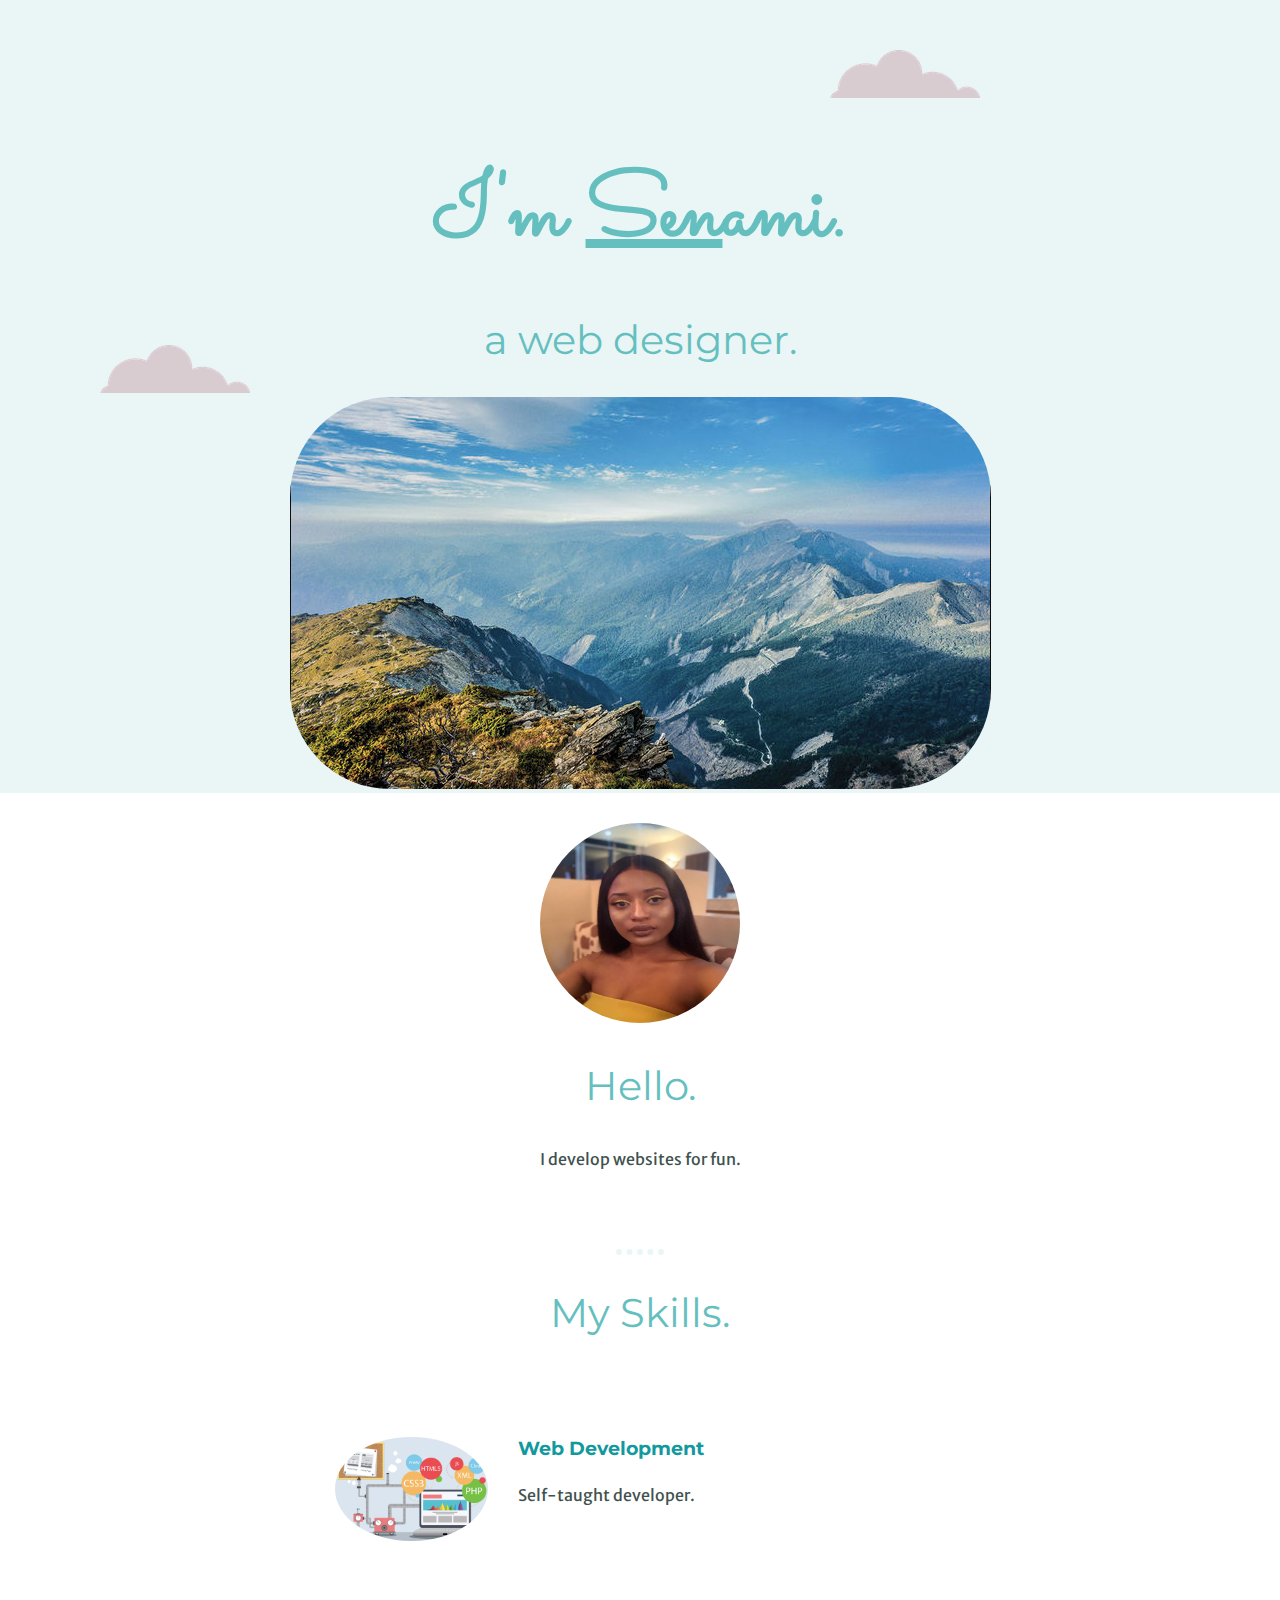
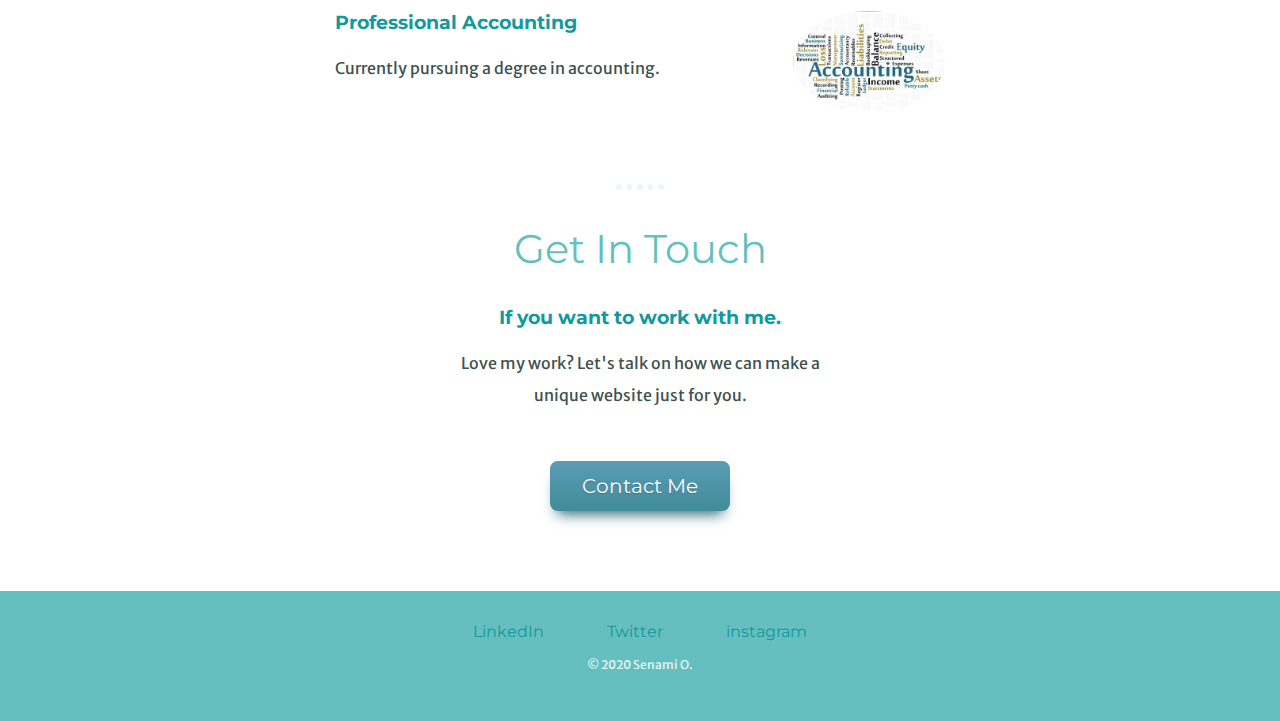
<file: index.html>
<!DOCTYPE html>
<html lang="en" dir="ltr">
  <head>
    <meta charset="utf-8">
    <title>Senami O </title>

    <link rel="stylesheet" href="css/styles.css">
    <link rel="icon" href="favicon.ico">
    <link href="https://fonts.googleapis.com/css?family=Merriweather+Sans|Montserrat|Sacramento&display=swap" rel="stylesheet">
  </head>
  <body>
    <div class="top-container">
      <img class="top-cloud" src="images/cloud.png" alt="cloud-img">
      <h1> I'm <span class="sen">Sen</span>ami. </h1>
      <h2> a web designer. </h2>
      <img class="bottom-cloud" src="images/cloud.png" alt="cloud-img">
      <img class="mountain"src="images/mountain2.png" alt="mountain-img">
    </div>
    <div class="middle-container">
      <div class="profile">
        <img class="senami" src="images/senami.jpg" alt="senami's profile picture">
        <h2>Hello.</h2>
        <p>I develop websites for fun.</p>
      </div>
      <hr>
      <div class="skills">
        <h2>My Skills.</h2>
        <div class="skill-row">
          <img class="dev" src="images/dev.png" alt="web development">
          <h3>Web Development</h3>
          <p>Self-taught developer.</p>
        </div>
        <div class="skill-row">
          <img class="accounting" src="images/accounting.png" alt="accounting">
          <h3>Professional Accounting</h3>
          <p>Currently pursuing a degree in accounting.</p>
        </div>
      </div>
      <hr>
      <div class="contact-me">
        <h2>Get In Touch</h2>
        <h3>If you want to work with me.</h3>
        <p class="contact">Love my work? Let's talk on how we can make a unique website just for you.</p>
          <a href="mailto:senamiolu@gmail.com" class="myButton">Contact Me</a>
      </div>
    </div>


    <div class="bottom-container">
      <a class="footer-link" href="https://www.linkedin.com/">LinkedIn</a>
      <a class="footer-link" href="https://twitter.com/ssenamii">Twitter</a>
      <a class="footer-link" href="https://www.instagram.com/ssenamii">instagram</a>
      <p class="copyright">© 2020 Senami O.</p>
    </div>

  </body>
</html>
</file>
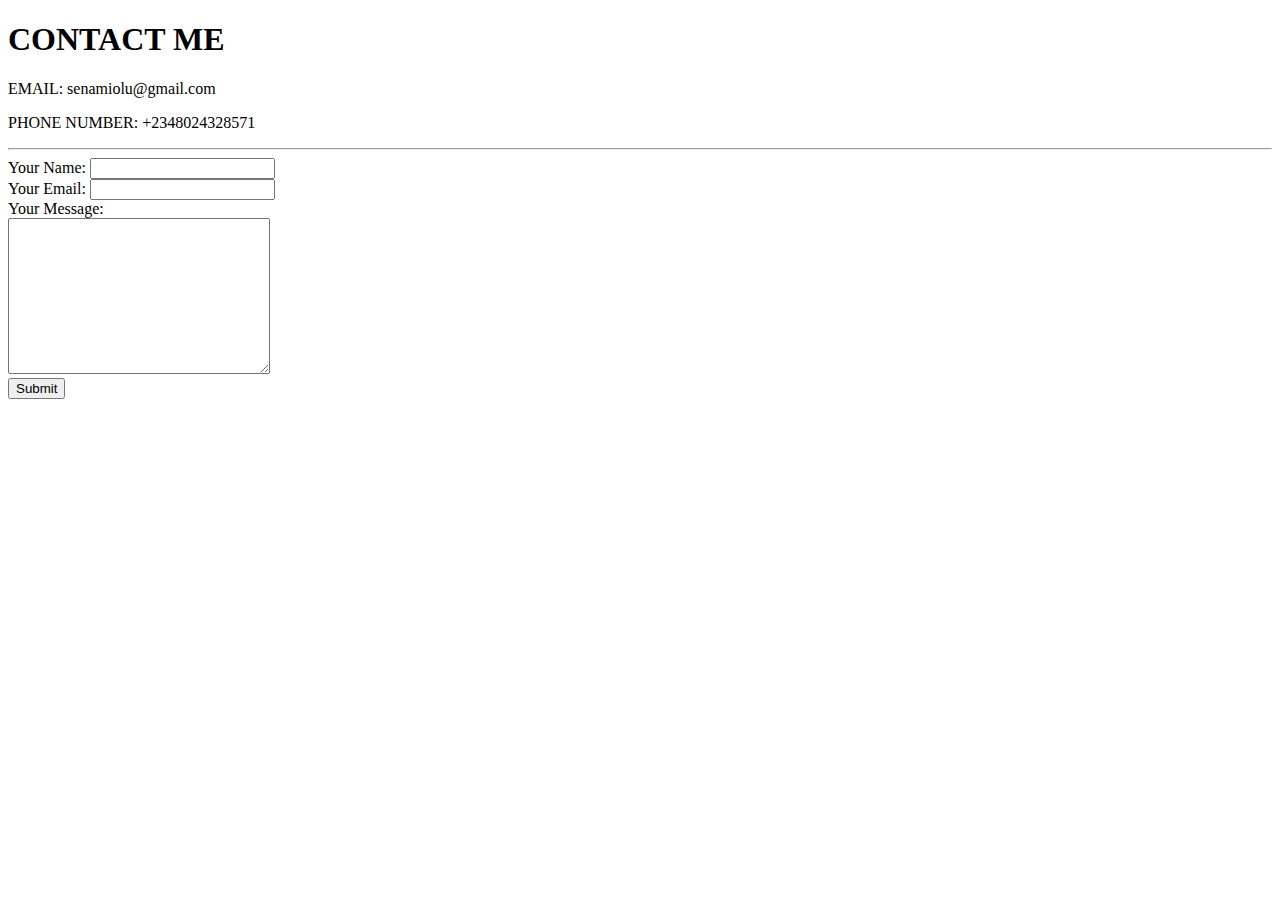
<file: Contact.html>
<!DOCTYPE html>
<html lang="en" dir="ltr">
  <head>
    <meta charset="utf-8">
    <title>MY CONTACTS</title>
  </head>
  <body>
    <h1><strong>CONTACT ME</strong></h1>
    <p>EMAIL: senamiolu@gmail.com</p>
    <p>PHONE NUMBER: +2348024328571</p>
    <hr>
    <form action="mailto:senamiolu@gmail.com" method="post" enctype="text/plain">
      <label>Your Name:</label>
      <input type="text" name="YourName" value="">
      <br>
      <label> Your Email:</label>
      <input type="email" name="YourEmail" value="">
      <br>
      <label> Your Message:</label> <br>
      <textarea name="YourMessage" rows="10" cols="30"></textarea> <br>
      <input type="submit" name="">

    </form>
  </body>
</html>
</file>
<file: css/styles.css>
body { color: #40514E;
  margin: 0;
  text-align: center;
  font-family: 'Merriweather Sans', sans-serif;
}
h1{ font-size: 5.625rem;
  margin: 50px auto 0 auto;
  font-family: 'Sacramento', cursive;
  color: #66BFBF;
}
h2{font-weight: normal;
  font-size: 2.5rem;
  font-family: 'Montserrat', sans-serif;
  color: #66BFBF;
}
h3{font-family: 'Montserrat', sans-serif;
color: #11999E;
}
.top-container{
  background-color: #EAF6F6;
  position: relative;
  padding-top: 100px;
}
.middle-container{margin: 30px;

}
.bottom-container{background-color: #66BFBF;
  height: 100px;
  padding-top: 30px;
  }
.senami{ height: 200px;
width: 200px;
border-radius: 100px;}
.dev{
width: 25% ;
border-radius: 50%;
float: left;
margin-right: 30px;}
.accounting{
width: 25%;
border-radius: 50%;
float: right;
margin-left: 30px;}
.profile{padding-bottom: 50px;
}
.skill-row{width: 50%;
margin: 100px auto 100px auto;
text-align: left;
}
p{line-height: 2;}

.top-cloud { position: absolute;
  right: 300px;
  top: 50px;
}
.bottom-cloud{position: absolute;
  left: 100px;
  bottom: 400px;
}
.mountain{ border-radius: 100px;

}
.sen{text-decoration: underline;
}
.myButton { margin: 50px;
	box-shadow: 0 10px 14px -7px #276873;
	background:linear-gradient(to bottom, #599bb3 5%, #408c99 100%);
	background-color:#599bb3;
	border-radius:8px;
	display:inline-block;
	cursor:pointer;
	color:#ffffff;
  font-family: 'Montserrat', sans-serif;
	font-size:20px;
	padding:13px 32px;
	text-decoration:none;
	text-shadow:0 1px 0 #3d768a;
}

.myButton:hover {
	background-image:linear-gradient(to bottom, #408c99 5%, #599bb3 100%);
	background-color:#408c99;
}

a{color:#11999E;
  margin: 30px;
  text-decoration: none;
  font-family: 'Montserrat', sans-serif;
}
a:hover { color: #EAF6F6;
}
.copyright{ color: #EAF6F6;
  font-size: 0.75rem;
  }
hr{
    border-style: none;
    border-top-style: dotted;
    border-color: #EAF6F6;
    border-width: 6px;
    width: 4%;}

    .contact{ width: 30%;
    margin: auto;}
</file>
